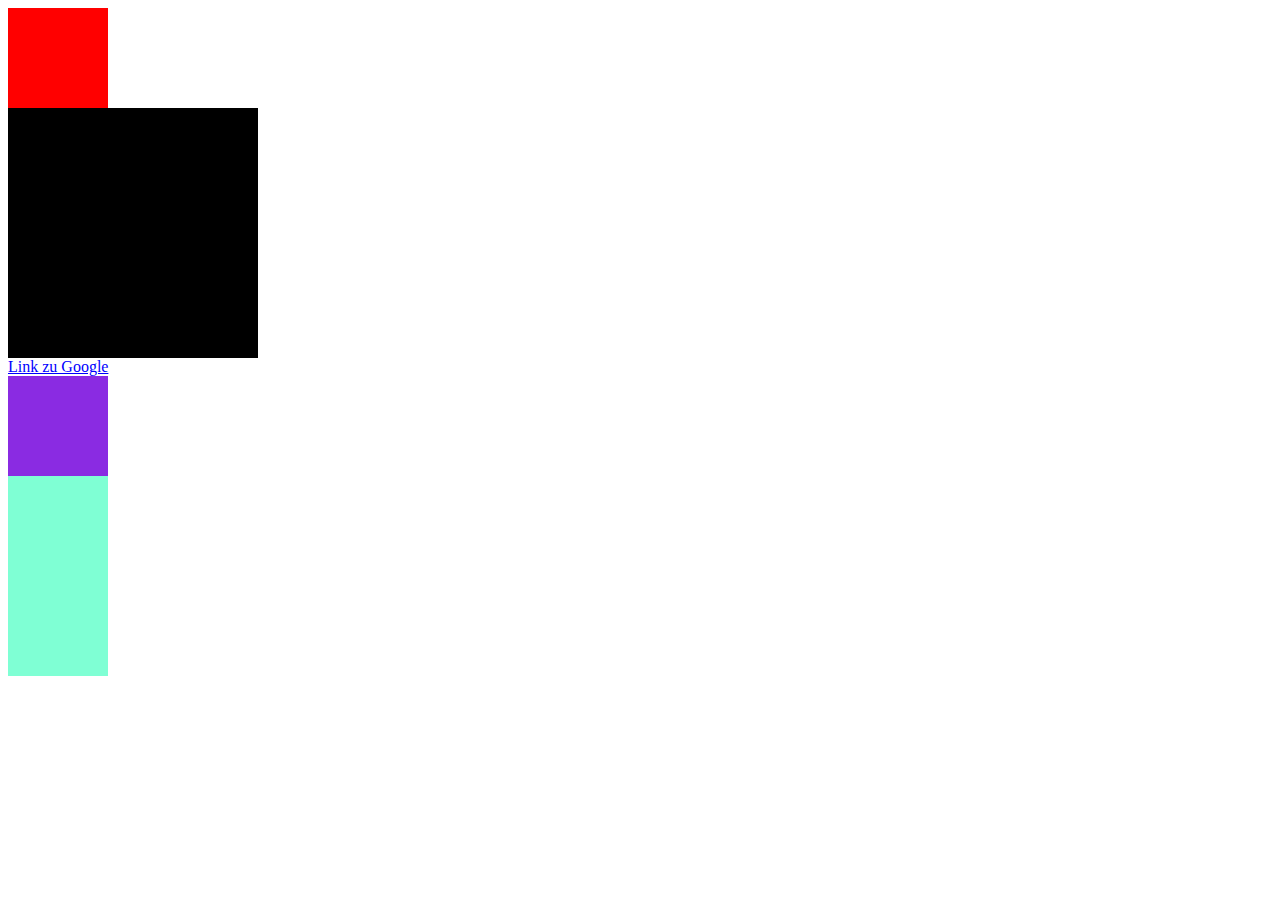
<file: 02_css/index.html>
<!DOCTYPE html>
<html lang="de">
<head>
  <meta charset="UTF-8">
  <meta name="viewport" content="width=device-width, initial-scale=1.0">
  <title>Document</title>
  <!-- externes stylsheet -->
  <link rel="stylesheet" href="style.css">
  <!-- interne styles -->
  <!-- <style>
    div {
      width: 100px;
      height: 100px;
      background-color: rgba(255, 0, 0, 1);
    }
    [href] {
      width: 100px;
      height: 100px;
      color: rgba(0, 0, 255, 1);
    }
    #meine-beliebige-id {
      background-color: blueviolet;
    }
    .meine-beliebige-klasse {
      background-color: aquamarine;
    }
  </style> -->
</head>
<body>
  <div></div>
  <div style="width: 250px; height: 250px; background-color: #000000"></div>
  <a href="https://google.com">Link zu Google</a>
  <div id="meine-beliebige-id"></div>
  <div class="btn underline meine-beliebige-klasse"></div>
  <div class="btn underline meine-beliebige-klasse"></div>
</body>
</html>
</file>
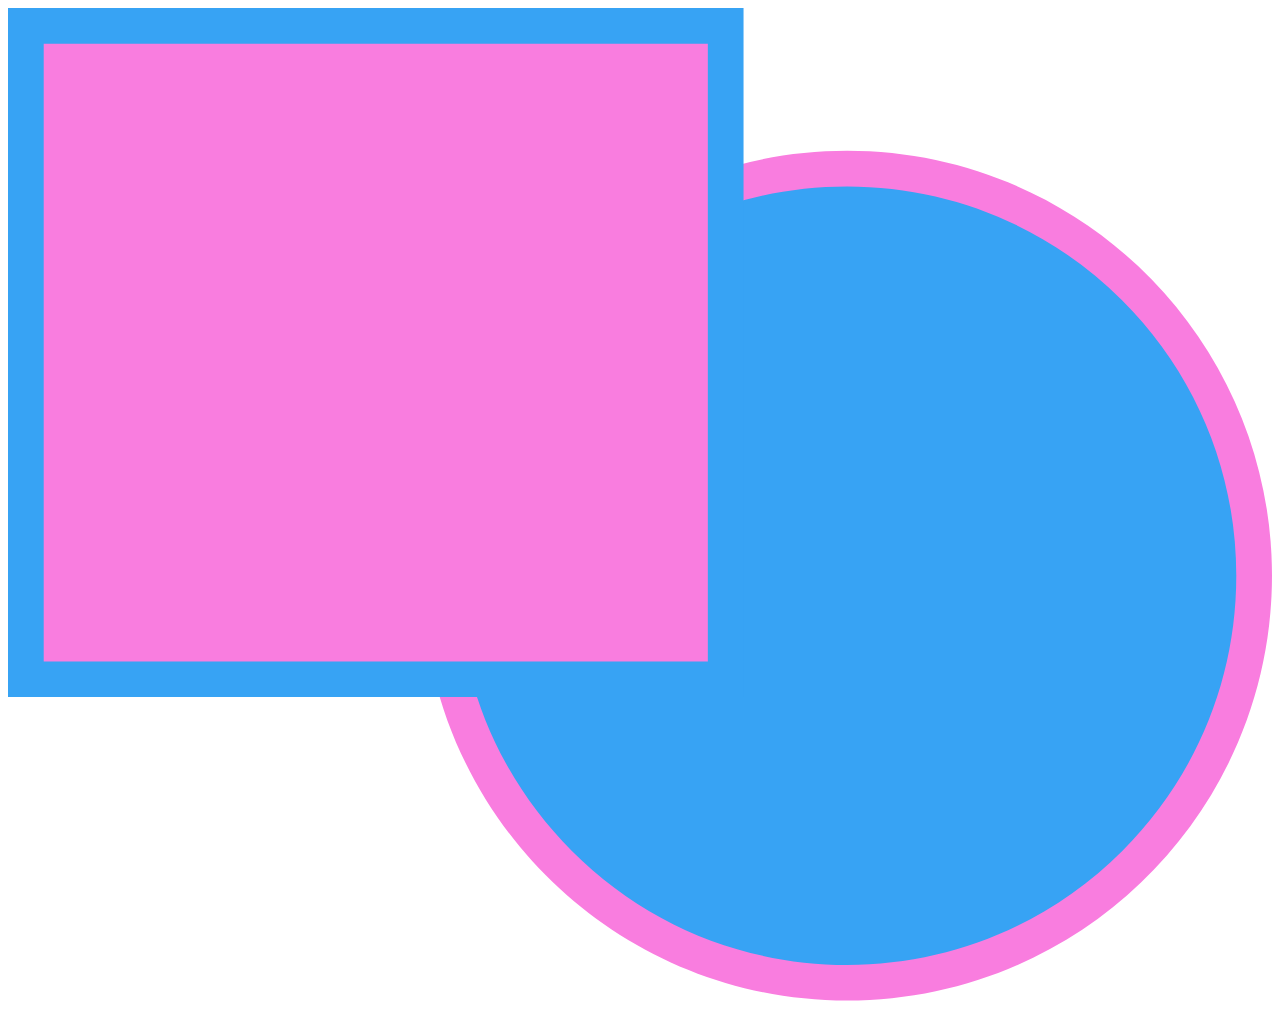
<file: 01_html/xml-svg.html>
<!DOCTYPE html>
<html lang="en">
<head>
  <meta charset="UTF-8">
  <meta name="viewport" content="width=device-width, initial-scale=1.0">
  <title>Document</title>
</head>
<body>
  <svg id="Layer_1" data-name="Layer 1" xmlns="http://www.w3.org/2000/svg" viewBox="0 0 354 278">
    <defs>
      <style>
        .cls-1 {
          fill: #f97ddf;
        }
  
        .cls-2 {
          fill: #37a3f4;
        }
      </style>
    </defs>
    <g>
      <circle class="cls-2" cx="235" cy="159" r="114"/>
      <path class="cls-1" d="m235,50c29.11,0,56.49,11.34,77.07,31.93,20.59,20.59,31.93,47.96,31.93,77.07s-11.34,56.49-31.93,77.07c-20.59,20.59-47.96,31.93-77.07,31.93s-56.49-11.34-77.07-31.93c-20.59-20.59-31.93-47.96-31.93-77.07s11.34-56.49,31.93-77.07c20.59-20.59,47.96-31.93,77.07-31.93m0-10c-65.72,0-119,53.28-119,119s53.28,119,119,119,119-53.28,119-119-53.28-119-119-119h0Z"/>
    </g>
    <g>
      <rect class="cls-1" x="5" y="5" width="196" height="183"/>
      <path class="cls-2" d="m196,10v173H10V10h186m10-10H0v193h206V0h0Z"/>
    </g>
  </svg>
</body>
</html>
</file>
<file: 02_css/style.css>
div {
  width: 100px;
  height: 100px;
  background-color: rgba(255, 0, 0, 1);
}
[href] {
  width: 100px;
  height: 100px;
  color: rgba(0, 0, 255, 1);
}
#meine-beliebige-id {
  background-color: blueviolet;
}
.meine-beliebige-klasse {
  background-color: aquamarine;
}
</file>
